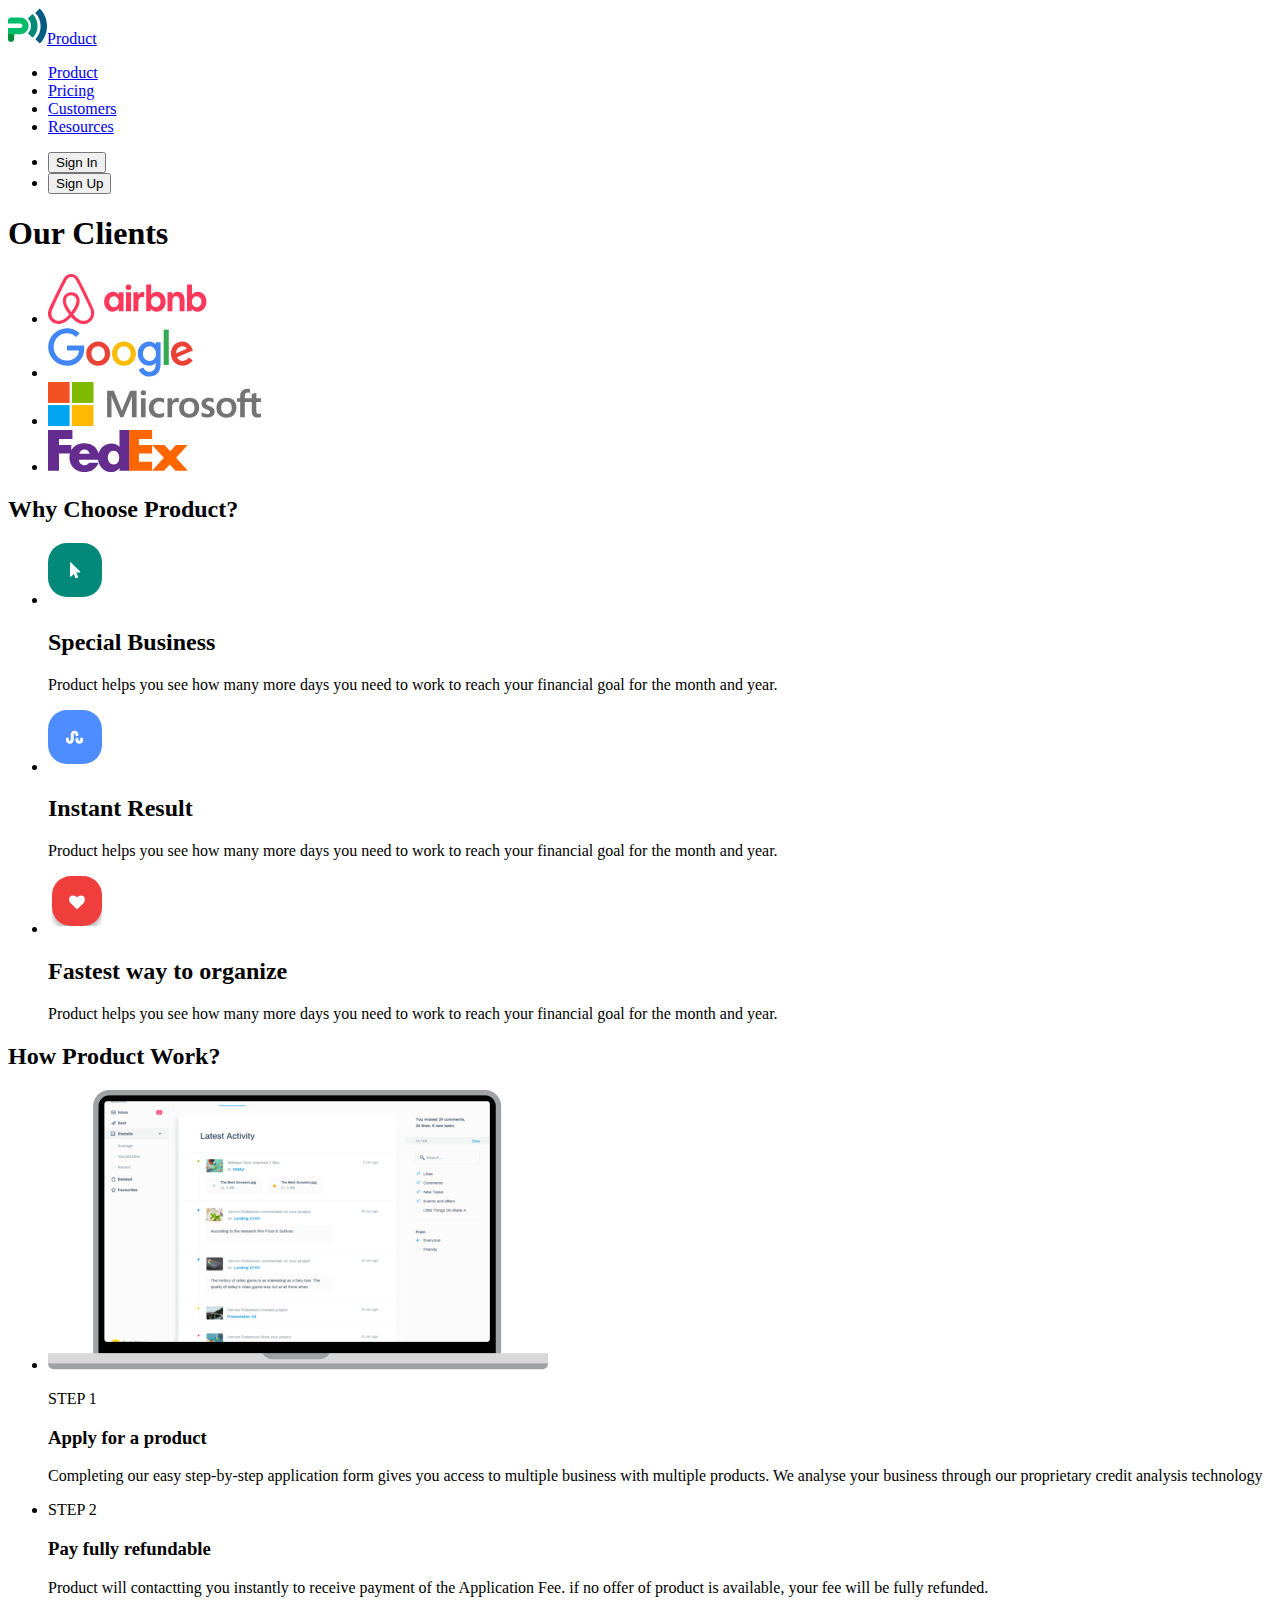
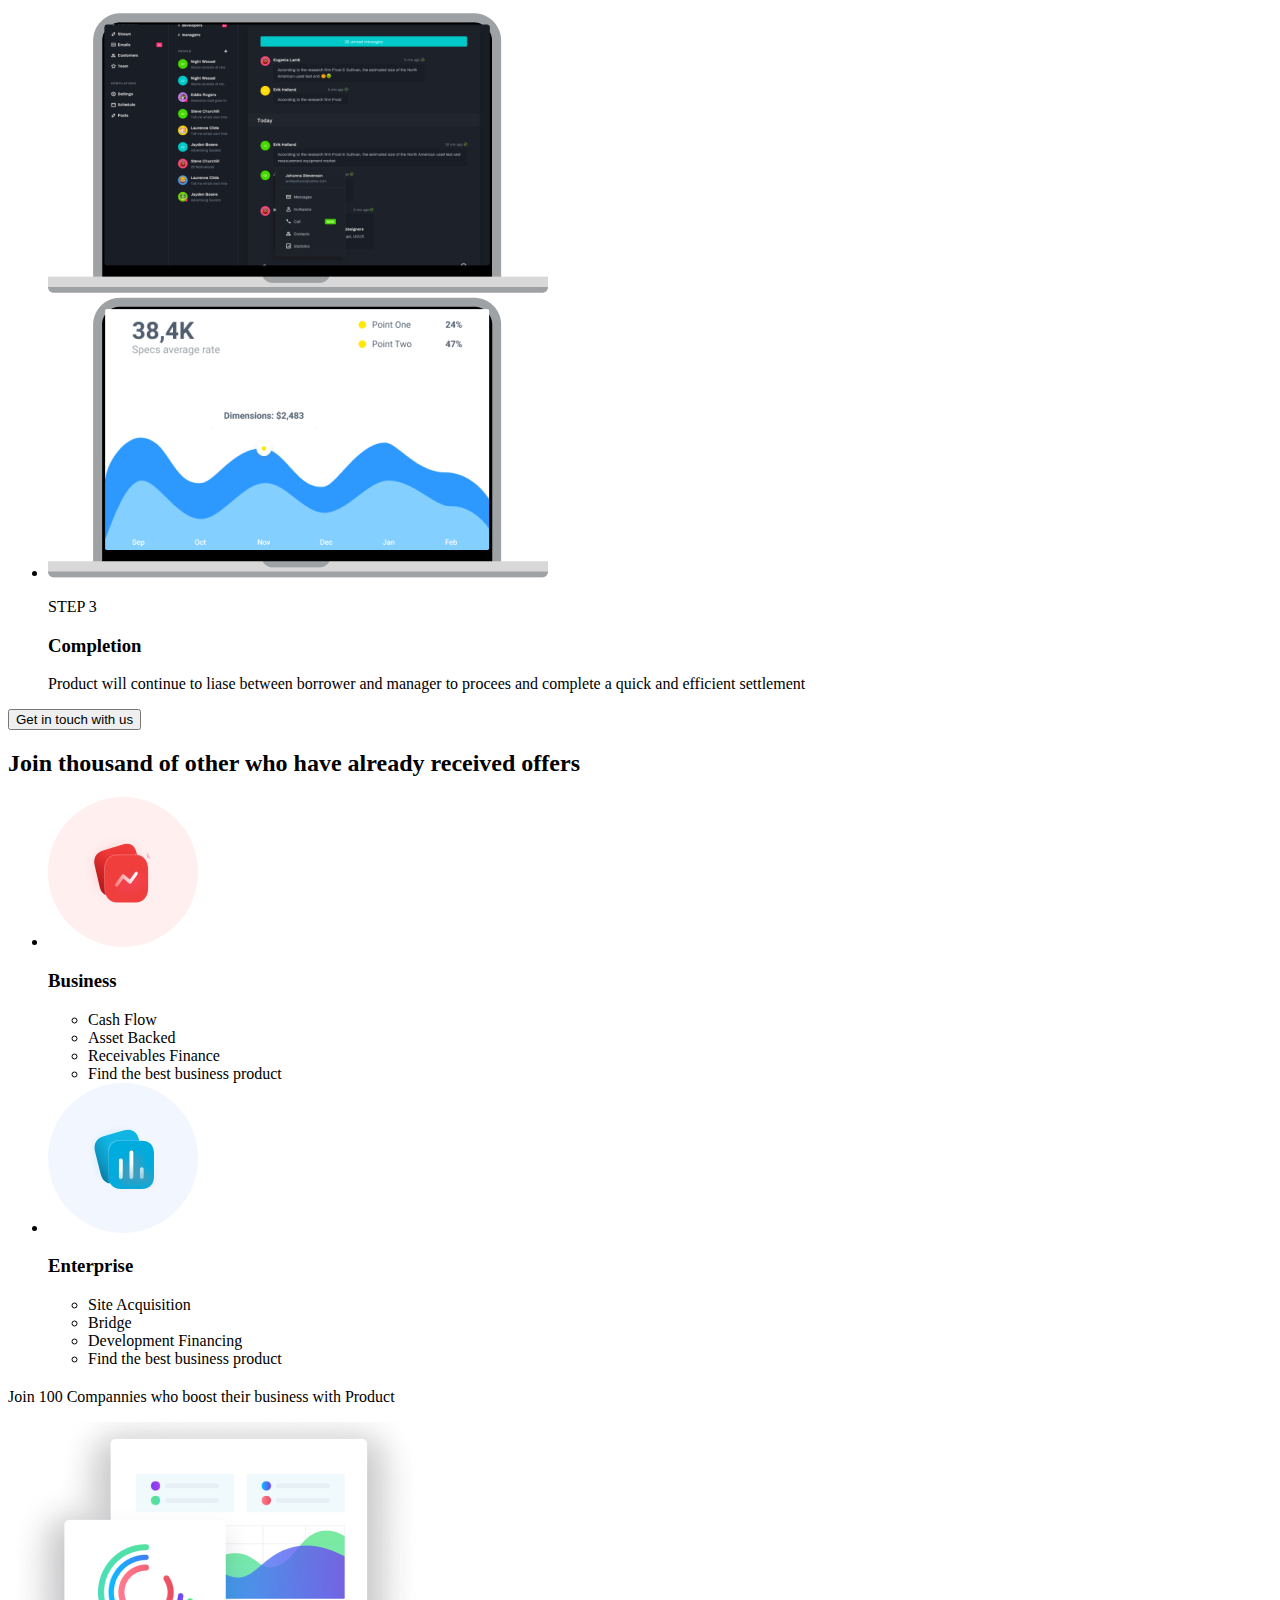
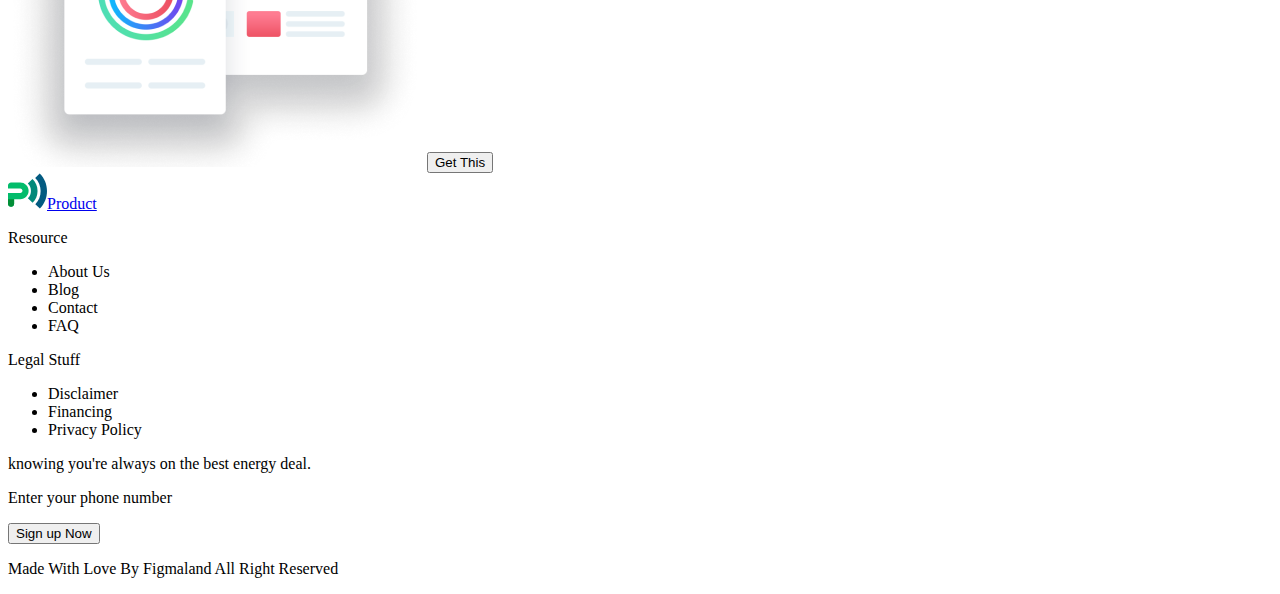
<file: customer.html>
<!DOCTYPE html>
<html lang="en">
  <head>
    <meta charset="UTF-8" />
    <meta name="viewport" content="width=device-width, initial-scale=1.0" />
    <title>Customers</title>
  </head>
  <body>
    <header>
      <nav>
        <a href="./index.html"
          ><img
            src="./images/logo.svg"
            width="39"
            height="36"
            alt="logo"
          />Product
        </a>
        <ul>
          <li><a href="./index.html">Product</a></li>
          <li><a href="./pricing.html">Pricing</a></li>
          <li><a href="./customer.html">Customers</a></li>
          <li><a href="./resources.html">Resources</a></li>
        </ul>
      </nav>
      <ul>
        <li><button type="button">Sign In</button></li>
        <li>
          <button type="button">Sign Up</button>
        </li>
      </ul>
    </header>
    <main>
      <!-- our client -->
      <section>
        <h1>Our Clients</h1>
        <ul>
          <li><img src="./images/airbnb-logo.svg" alt="airbnb-logo" /></li>
          <li><img src="./images/google-logo.svg" alt="google-logo" /></li>
          <li>
            <img src="./images/microsoft-logo.svg" alt="microsoft-logo" />
          </li>
          <li><img src="./images/fedex-logo.svg" alt="fedex-logo" /></li>
        </ul>
      </section>
      <!-- Why Choose Product? -->
      <section>
        <h2>Why Choose Product?</h2>
        <ul>
          <li>
            <img src="./images/icon-1.svg" alt="icon-1" />
            <h2>Special Business</h2>
            <p>
              Product helps you see how many more days you need to work to reach
              your financial goal for the month and year.
            </p>
          </li>
          <li>
            <img src="./images/icon-2.svg" alt="icon-2" />
            <h2>Instant Result</h2>
            <p>
              Product helps you see how many more days you need to work to reach
              your financial goal for the month and year.
            </p>
          </li>
          <li>
            <img src="./images/icon-5.svg" alt="icon-5" />
            <h2>Fastest way to organize</h2>
            <p>
              Product helps you see how many more days you need to work to reach
              your financial goal for the month and year.
            </p>
          </li>
        </ul>
      </section>
      <!-- How Product Work? -->
      <section>
        <h2>How Product Work?</h2>
        <ul>
          <li>
            <img src="./images/mac1.png" alt="mac1" />
            <p>STEP 1</p>
            <h3>Apply for a product</h3>
            <p>
              Completing our easy step-by-step application form gives you access
              to multiple business with multiple products. We analyse your
              business through our proprietary credit analysis technology
            </p>
          </li>
          <li>
            <p>STEP 2</p>
            <h3>Pay fully refundable</h3>
            <p>
              Product will contactting you instantly to receive payment of the
              Application Fee. if no offer of product is available, your fee
              will be fully refunded.
            </p>
            <img src="./images/mac2.png" alt="mac2" />
          </li>
          <li>
            <img src="./images/mac3.png" alt="mac3" />
            <p>STEP 3</p>
            <h3>Completion</h3>
            <p>
              Product will continue to liase between borrower and manager to
              procees and complete a quick and efficient settlement
            </p>
          </li>
        </ul>
        <button type="button">Get in touch with us</button>
      </section>
      <!-- Join thousand of other who have already received offers -->
      <section>
        <h2>Join thousand of other who have already received offers</h2>
        <ul>
          <li>
            <img
              src="./images/image-placeholder-1.svg"
              alt="image-placeholder-1"
            />
            <h3>Business</h3>
            <ul>
              <li>Cash Flow</li>
              <li>Asset Backed</li>
              <li>Receivables Finance</li>
              <li>Find the best business product</li>
              <!-- <p>Find the best business product</p> -->
            </ul>
          </li>
          <li>
            <img
              src="./images/image-placeholder-2.svg"
              alt="image-placeholder-2"
            />
            <h3>Enterprise</h3>
            <ul>
              <li>Site Acquisition</li>
              <li>Bridge</li>
              <li>Development Financing</li>
              <li>Find the best business product</li>
              <!-- <p>Find the best business product</p> -->
            </ul>
          </li>
        </ul>
      </section>
      <!-- Join 100 Compannies who boost their business with Product -->
      <section>
        <h2></h2>
        <p>Join 100 Compannies who boost their business with Product</p>
        <img src="./images/graphics.png" alt="graphics" />
        <button type="button">Get This</button>
      </section>
    </main>
    <footer>
      <a href="./index.html"
        ><img
          src="./images/logo.svg"
          width="39"
          height="36"
          alt="logo"
        />Product</a
      >
      <p>Resource</p>
      <ul>
        <li>About Us</li>
        <li>Blog</li>
        <li>Contact</li>
        <li>FAQ</li>
      </ul>
      <p>Legal Stuff</p>
      <ul>
        <li>Disclaimer</li>
        <li>Financing</li>
        <li>Privacy Policy</li>
      </ul>
      <p>knowing you're always on the best energy deal.</p>
      <p>Enter your phone number</p>
      <button type="button">Sign up Now</button>
      <p>Made With Love By Figmaland All Right Reserved</p>
    </footer>
  </body>
</html>
</file>
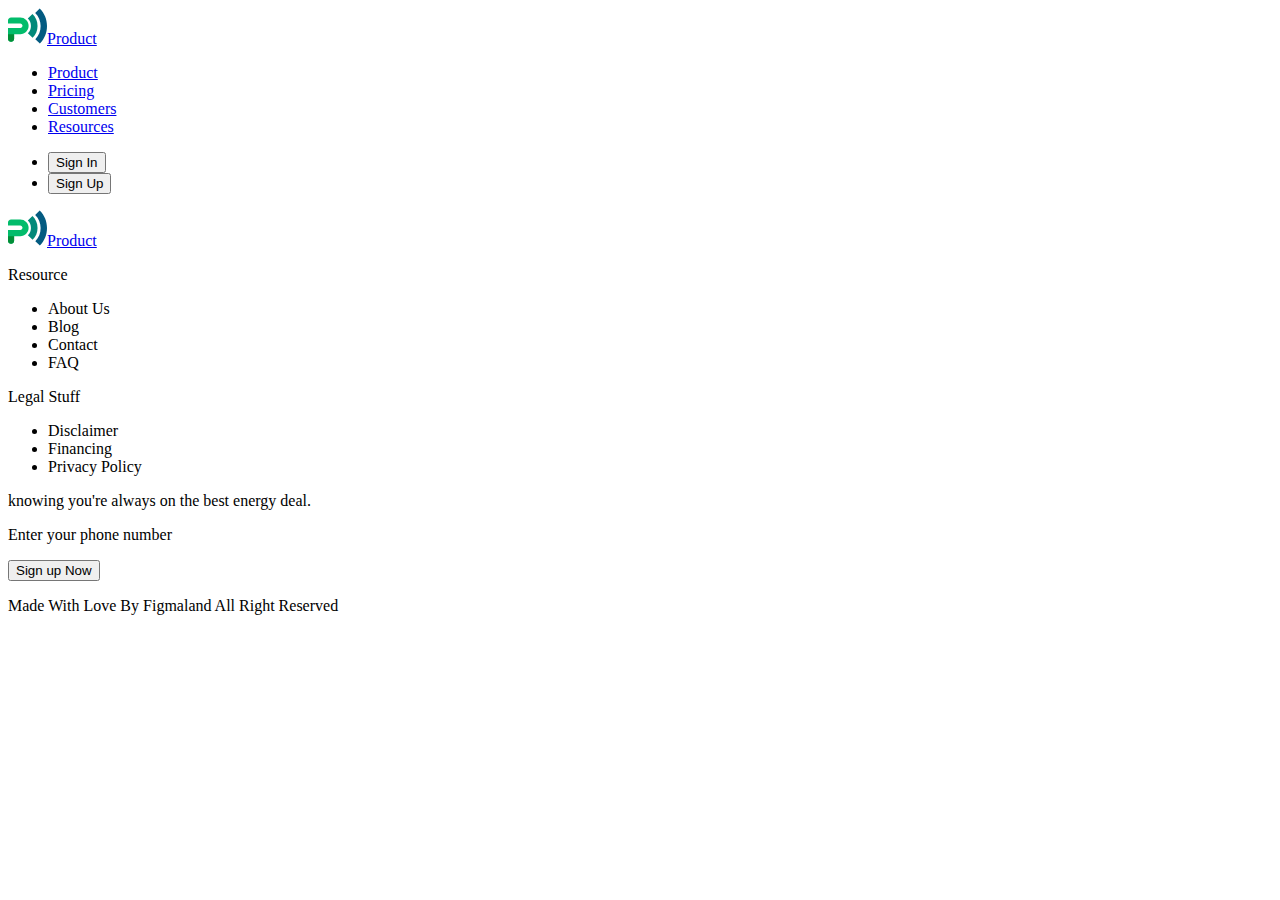
<file: pricing.html>
<!DOCTYPE html>
<html lang="en">
  <head>
    <meta charset="UTF-8" />
    <meta name="viewport" content="width=device-width, initial-scale=1.0" />
    <title>Pricing</title>
  </head>
  <body>
    <header>
      <nav>
        <a href="./index.html"
          ><img
            src="./images/logo.svg"
            width="39"
            height="36"
            alt="logo"
          />Product
        </a>
        <ul>
          <li><a href="./index.html">Product</a></li>
          <li><a href="./pricing.html">Pricing</a></li>
          <li><a href="./customer.html">Customers</a></li>
          <li><a href="./resources.html">Resources</a></li>
        </ul>
      </nav>
      <ul>
        <li><button type="button">Sign In</button></li>
        <li>
          <button type="button">Sign Up</button>
        </li>
      </ul>
    </header>
    <main></main>
    <footer>
      <a href="./index.html"
        ><img
          src="./images/logo.svg"
          width="39"
          height="36"
          alt="logo"
        />Product</a
      >
      <p>Resource</p>
      <ul>
        <li>About Us</li>
        <li>Blog</li>
        <li>Contact</li>
        <li>FAQ</li>
      </ul>
      <p>Legal Stuff</p>
      <ul>
        <li>Disclaimer</li>
        <li>Financing</li>
        <li>Privacy Policy</li>
      </ul>
      <p>knowing you're always on the best energy deal.</p>
      <p>Enter your phone number</p>
      <button type="button">Sign up Now</button>
      <p>Made With Love By Figmaland All Right Reserved</p>
    </footer>
  </body>
</html>
</file>
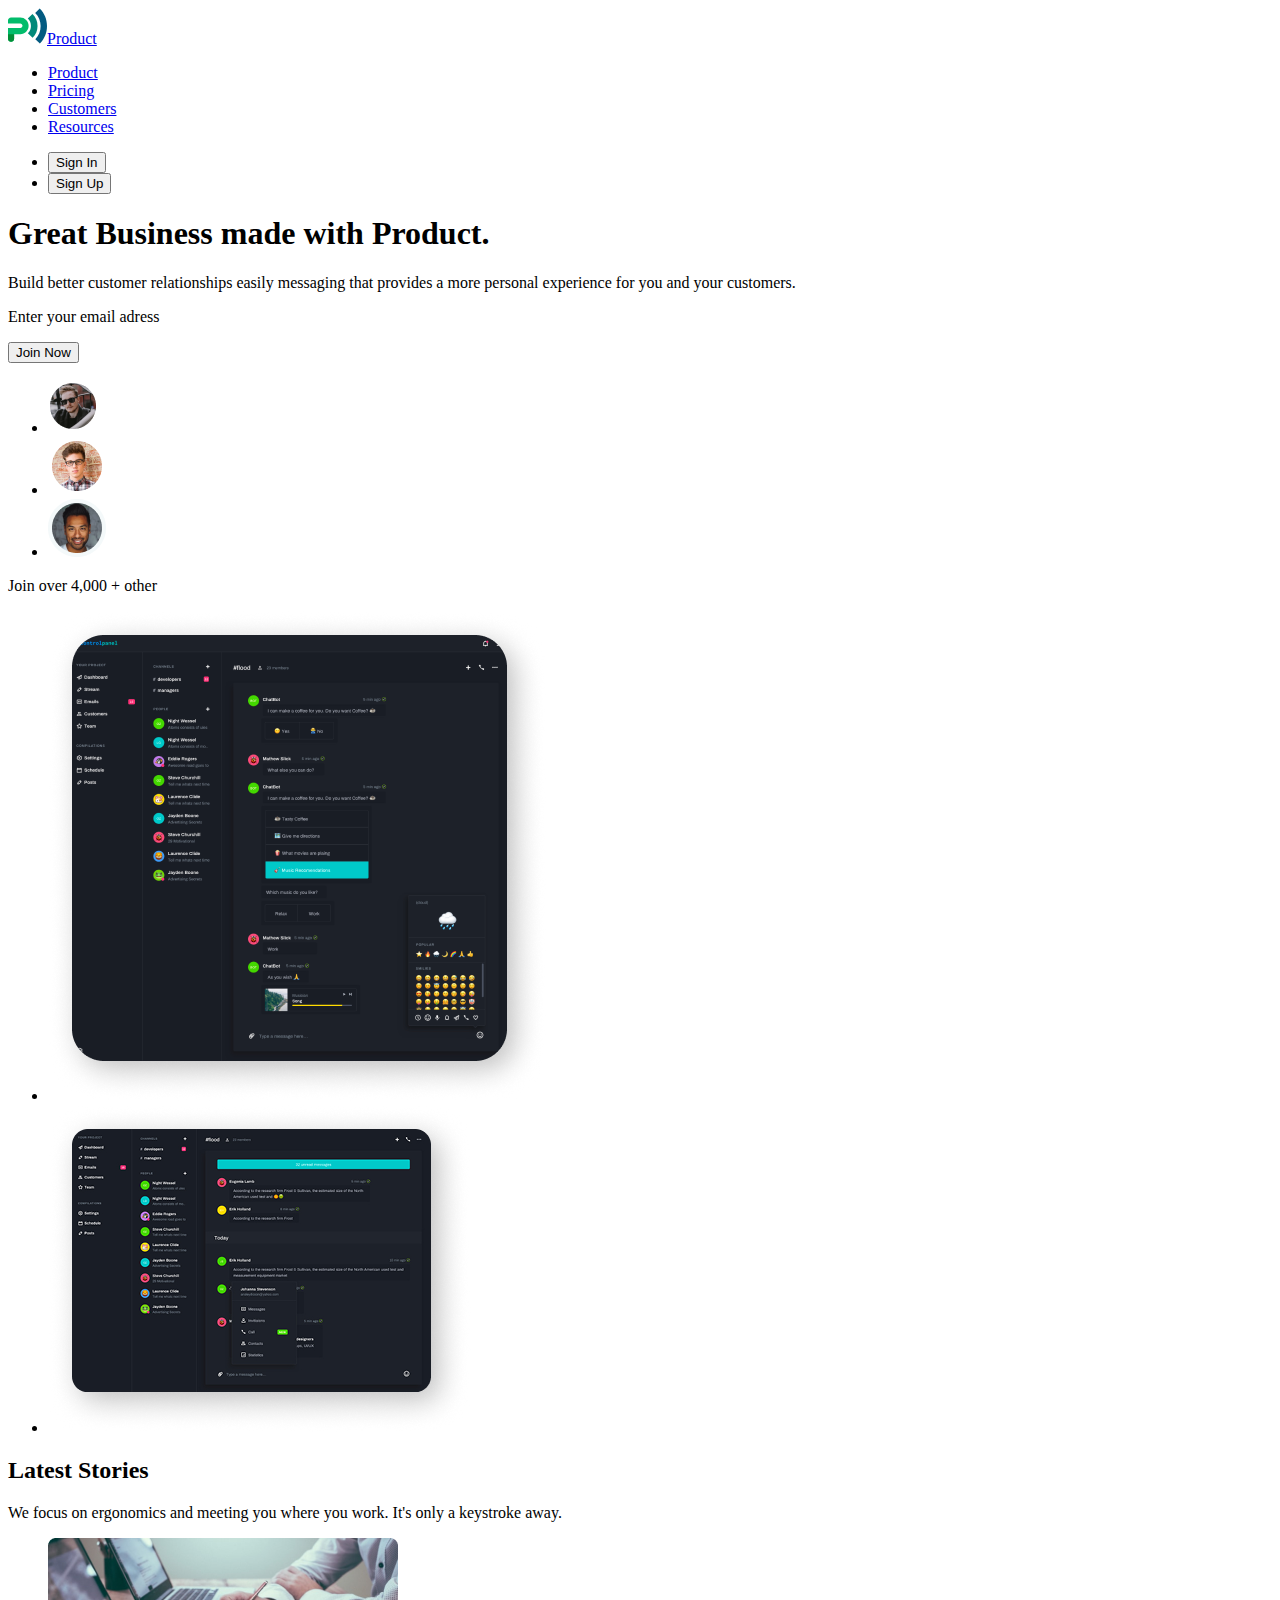
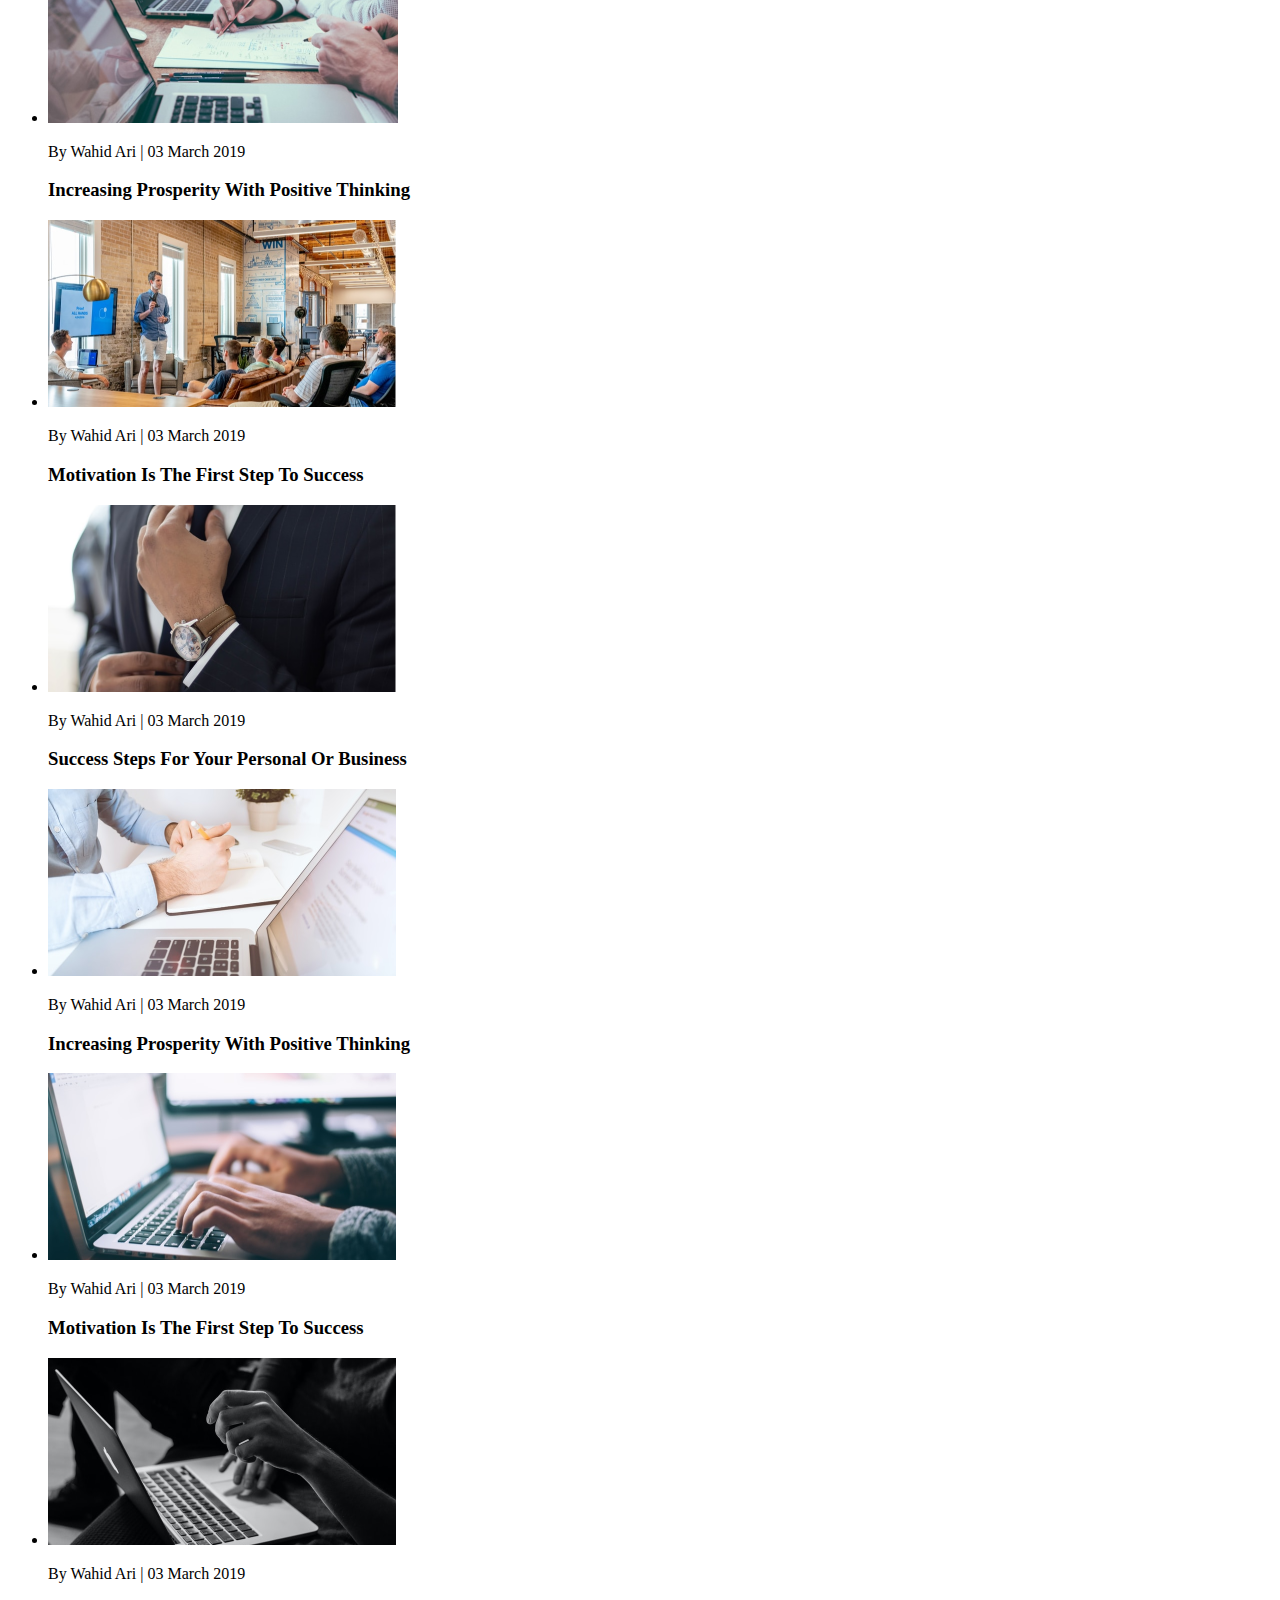
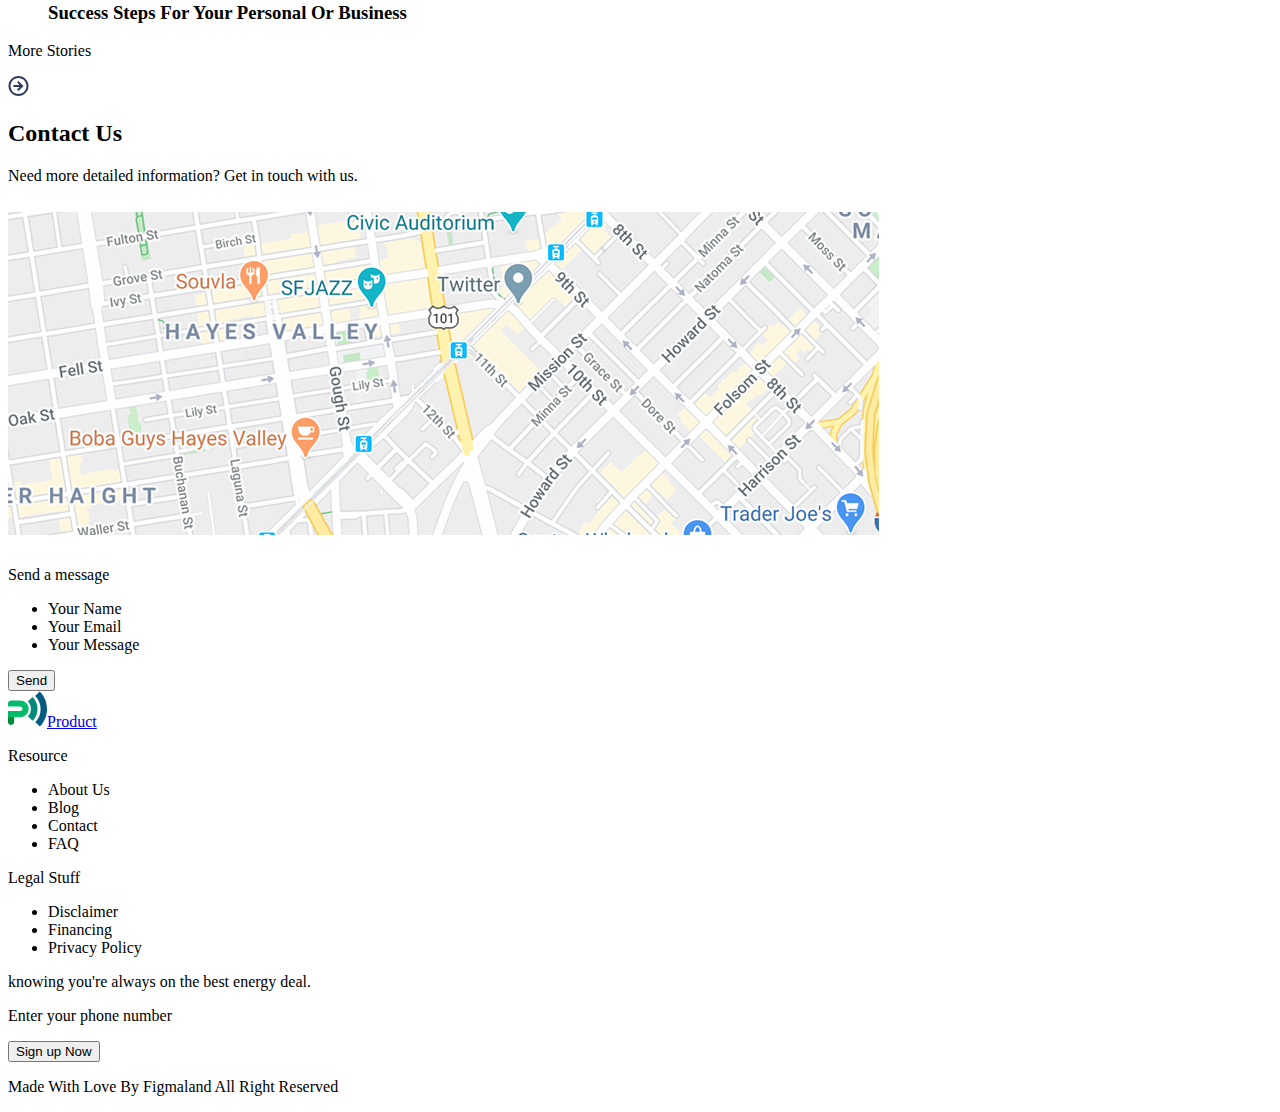
<file: resources.html>
<!DOCTYPE html>
<html lang="en">
  <head>
    <meta charset="UTF-8" />
    <meta name="viewport" content="width=device-width, initial-scale=1.0" />
    <title>Resources</title>
  </head>
  <body>
    <header>
      <nav>
        <a href="./index.html"
          ><img
            src="./images/logo.svg"
            width="39"
            height="36"
            alt="logo"
          />Product
        </a>
        <ul>
          <li><a href="./index.html">Product</a></li>
          <li><a href="./pricing.html">Pricing</a></li>
          <li><a href="./customer.html">Customers</a></li>
          <li><a href="./resources.html">Resources</a></li>
        </ul>
      </nav>
      <ul>
        <li><button type="button">Sign In</button></li>
        <li>
          <button type="button">Sign Up</button>
        </li>
      </ul>
    </header>
    <main>
      <!-- great buisness -->
      <section>
        <h1>Great Business made with Product.</h1>
        <p>
          Build better customer relationships easily messaging that provides a
          more personal experience for you and your customers.
        </p>
        <p>Enter your email adress</p>
        <button type="button">Join Now</button>
        <ul>
          <li><img src="./images/oval-3.png" alt="oval-3" /></li>
          <li><img src="./images/oval-2.png" alt="oval-2" /></li>
          <li><img src="./images/oval-1.png" alt="oval-1" /></li>
        </ul>
        <p>Join over <span>4,000</span> + other</p>
        <ul>
          <li><img src="./images/chat-bot.png" alt="chat-bot" /></li>
          <li><img src="./images/flat-browser.png" alt="flat-browser" /></li>
        </ul>
      </section>
      <!-- latest stories -->
      <section>
        <h2>Latest Stories</h2>
        <p>
          We focus on ergonomics and meeting you where you work. It's only a
          keystroke away.
        </p>
        <ul>
          <li>
            <img
              src="./images/image-content-strategies-1.png"
              alt="image-content-strategies-1"
            />
            <p>By<span> Wahid Ari</span> | 03 March 2019</p>
            <h3>Increasing Prosperity With Positive Thinking</h3>
          </li>
          <li>
            <img
              src="./images/image-placeholder-1.png"
              alt="image-placeholder-1"
            />
            <p>By<span> Wahid Ari</span> | 03 March 2019</p>
            <h3>Motivation Is The First Step To Success</h3>
          </li>
          <li>
            <img
              src="./images/image-placeholder-2.png"
              alt="image-placeholder-2"
            />
            <p>By<span> Wahid Ari</span> | 03 March 2019</p>
            <h3>Success Steps For Your Personal Or Business</h3>
          </li>
          <li>
            <img
              src="./images/image-placeholder-3.png"
              alt="image-content-strategies-3"
            />
            <p>By<span> Wahid Ari</span> | 03 March 2019</p>
            <h3>Increasing Prosperity With Positive Thinking</h3>
          </li>
          <li>
            <img
              src="./images/image-placeholder-4.png"
              alt="image-placeholder-4"
            />
            <p>By<span> Wahid Ari</span> | 03 March 2019</p>
            <h3>Motivation Is The First Step To Success</h3>
          </li>
          <li>
            <img
              src="./images/image-placeholder-5.png"
              alt="image-content-strategies-5"
            />
            <p>By<span> Wahid Ari</span> | 03 March 2019</p>
            <h3>Success Steps For Your Personal Or Business</h3>
          </li>
        </ul>
        <p>More Stories</p>
        <img src="./images/circle_right.svg" alt="circle_right" />
      </section>
      <!-- contact us -->
      <section>
        <h2>Contact Us</h2>
        <p>Need more detailed information? Get in touch with us.</p>
        <img src="./images/screen-content.png" alt="map" />
        <p>Send a message</p>
        <ul>
          <li>Your Name</li>
          <li>Your Email</li>
          <li>Your Message</li>
        </ul>
        <button type="button">Send</button>
      </section>
    </main>
    <footer>
      <a href="./index.html"
        ><img
          src="./images/logo.svg"
          width="39"
          height="36"
          alt="logo"
        />Product</a
      >
      <p>Resource</p>
      <ul>
        <li>About Us</li>
        <li>Blog</li>
        <li>Contact</li>
        <li>FAQ</li>
      </ul>
      <p>Legal Stuff</p>
      <ul>
        <li>Disclaimer</li>
        <li>Financing</li>
        <li>Privacy Policy</li>
      </ul>
      <p>knowing you're always on the best energy deal.</p>
      <p>Enter your phone number</p>
      <button type="button">Sign up Now</button>
      <p>Made With Love By Figmaland All Right Reserved</p>
    </footer>
  </body>
</html>
</file>
